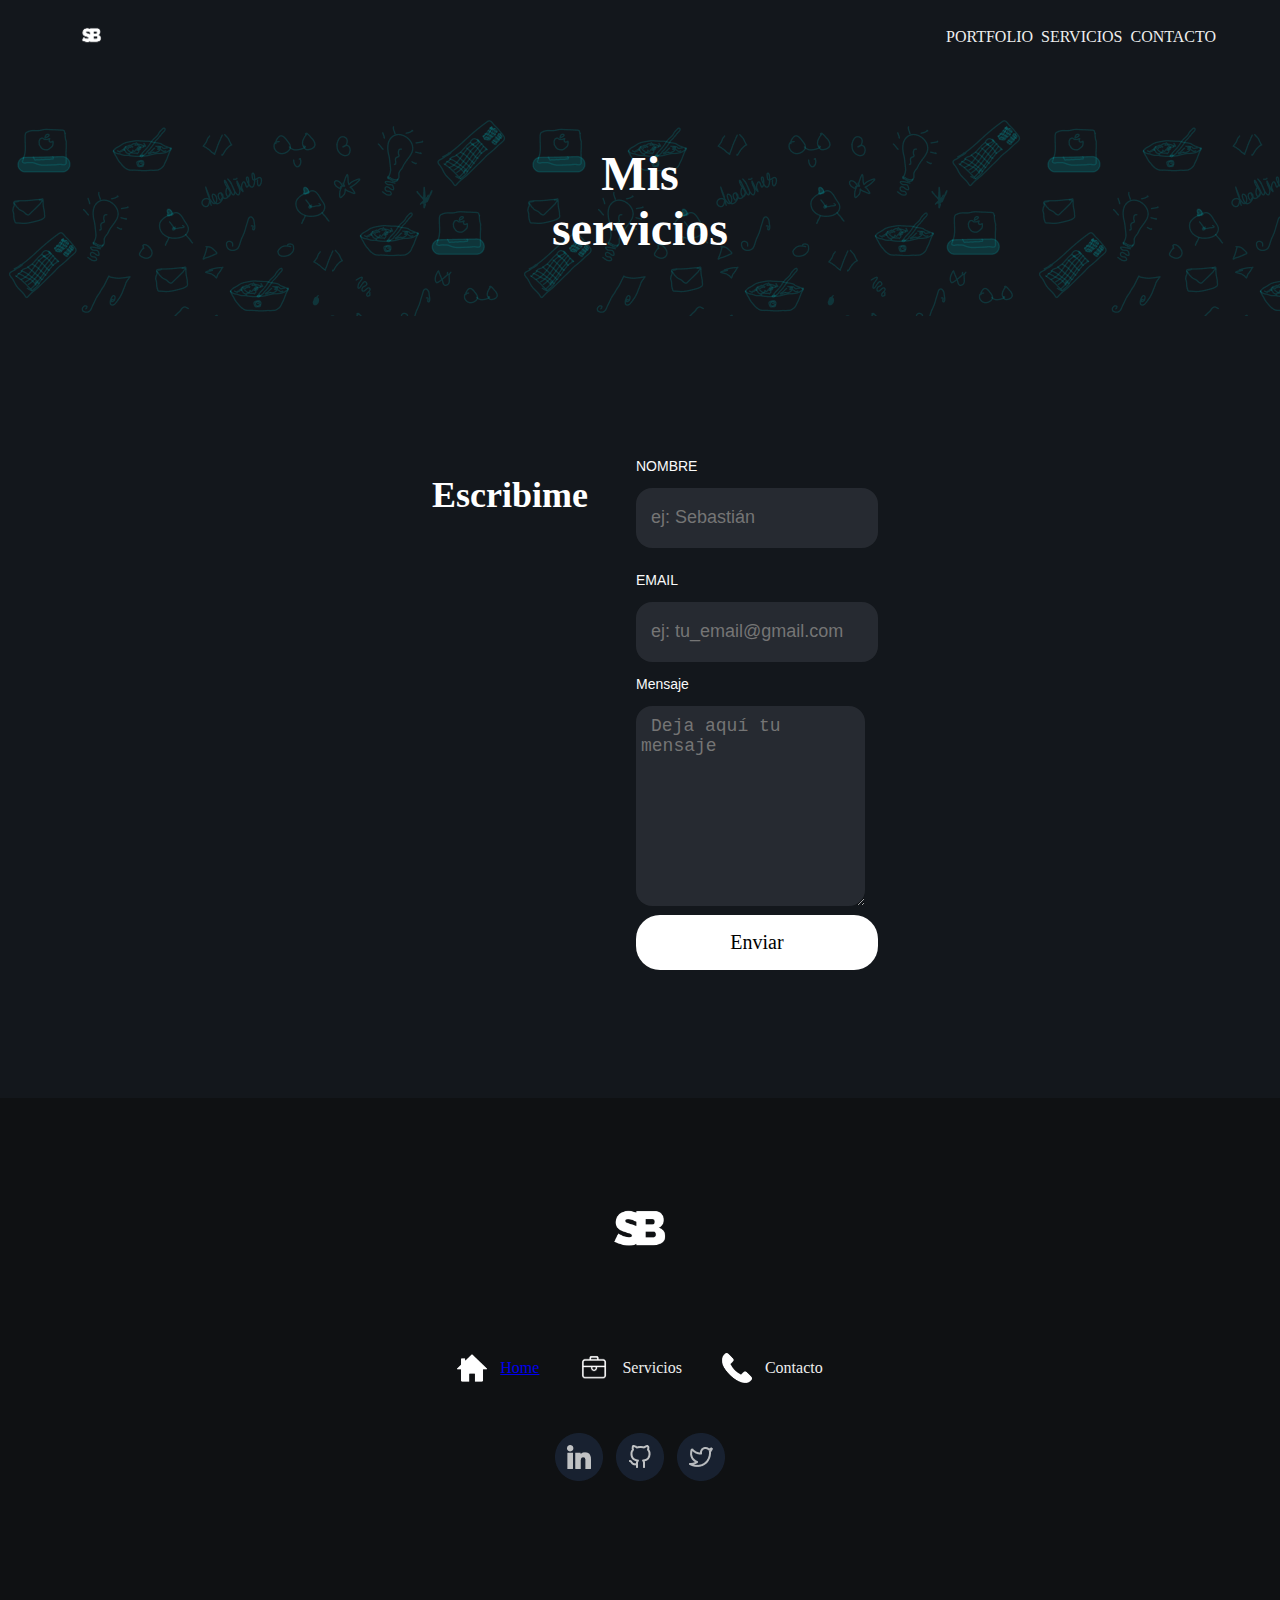
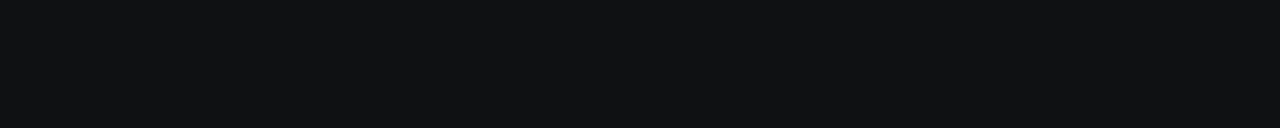
<file: index.html>
<!DOCTYPE html>
<html lang="en">

<head>
    <meta charset="UTF-8">
    <meta http-equiv="X-UA-Compatible" content="IE=edge">
    <meta name="viewport" content="width=device-width, initial-scale=1.0">
    <title>IlBake</title>


    <script defer src="./componentes/header.js"></script>
    <link rel="stylesheet" href="./componentes/header.css">

    <script defer src="./componentes/contact.js"></script>
    <link rel="stylesheet" href="./componentes/contact.css">

    <script defer src="./componentes/footer.js"></script>
    <link rel="stylesheet" href="./componentes/footer.css">

    <script defer src="./pages/services.js"></script>
    <link rel="stylesheet" href="./pages/services.css">

    <script defer src="./pages/index.js"></script>
    <link rel="stylesheet" href="./pages/index.css">
</head>

<body>
    <header class="header-section"></header>
    <section class="bienvenida">
        <template id="template-welcome">
            <div class="bienvenida-ver">
                <h1 class="template-welcome__name"></h1>
                <img class="imagen-prueba" src="./img/cohete.png" alt="">
            </div>
        </template>
    </section>

    <section class="presentacion">
        <template id="presentation">
            <div class="contenedor-presentation">
                <div class="contenedor-presentation-me">
                    <h1 class="contenedor-presentation__title"></h1>
                    <p class="contenedor-presentation__about-me"></p>
                </div>
                <img class="contenedor-presentation__img" src="" alt="">
            </div>
        </template>
    </section>
    <div class="contenedor-servicios">
        <h2 class="servicios">Mis<br>servicios</h2>
        <section class="service">
            <template id="contenedor-service">
                <div class="card">
                    <img src="" alt="" class="card-img">
                    <h3 class="card-title"></h3>
                    <p class="card-description">
                    </p>
                </div>
            </template>
        </section>
    </div>
    <div class="form-div"></div>
    <footer class="contenedor-footer">
    </footer>
</body>

</html>
</file>
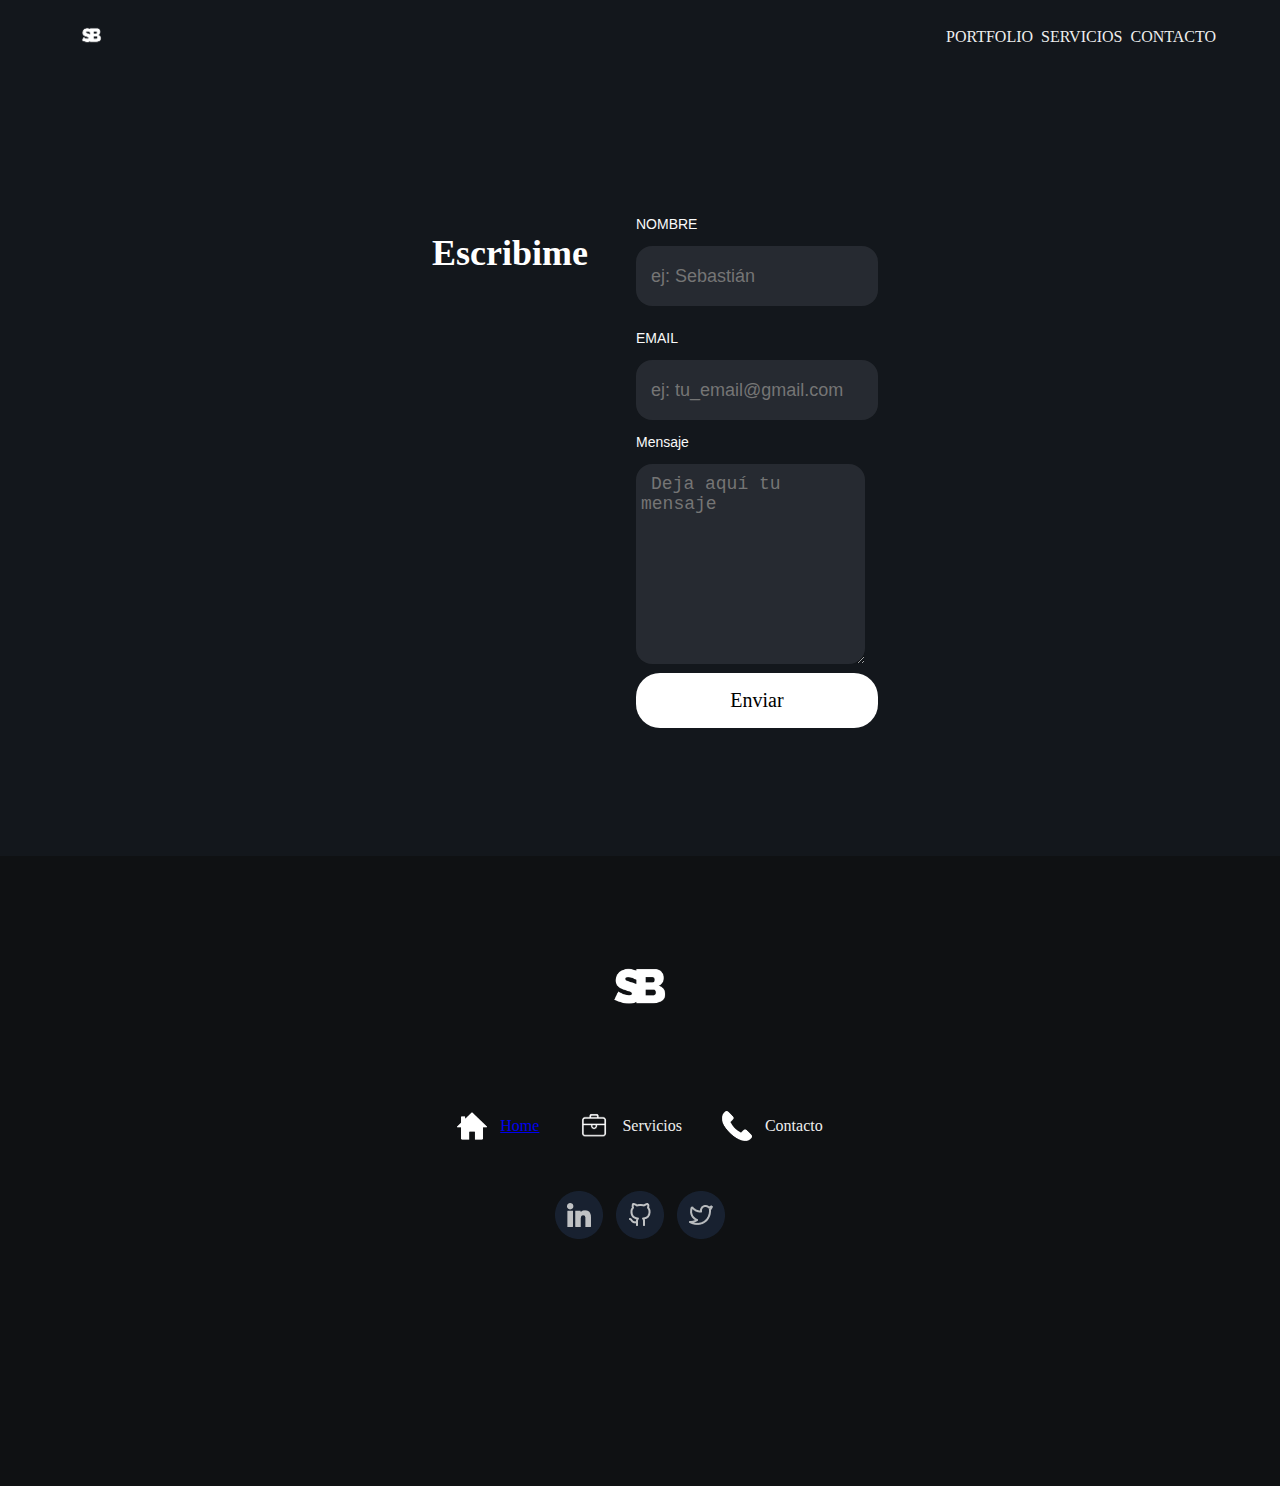
<file: contact.html>
<!DOCTYPE html>
<html lang="en">

<head>
    <meta charset="UTF-8">
    <meta http-equiv="X-UA-Compatible" content="IE=edge">
    <meta name="viewport" content="width=device-width, initial-scale=1.0">
    <title>Contacto</title>

    <!-- cosas del header -->
    <script defer src="./componentes/header.js"></script>
    <link rel="stylesheet" href="./componentes/header.css">

    <script defer src="./componentes/contact.js"></script>
    <link rel="stylesheet" href="./componentes/contact.css">



    <!-- cosas del footer -->
    <script defer src="./componentes/footer.js"></script>
    <link rel="stylesheet" href="./componentes/footer.css">

    <script defer src="./pages/contacto.js"></script>
    <link rel="stylesheet" href="./pages/contacto.css">

</head>

<body>
    <header class="contacto-header"></header>
    <div class="form-div"></div>
    <section class="contenedor-footer"></section>
</body>

</html>
</file>
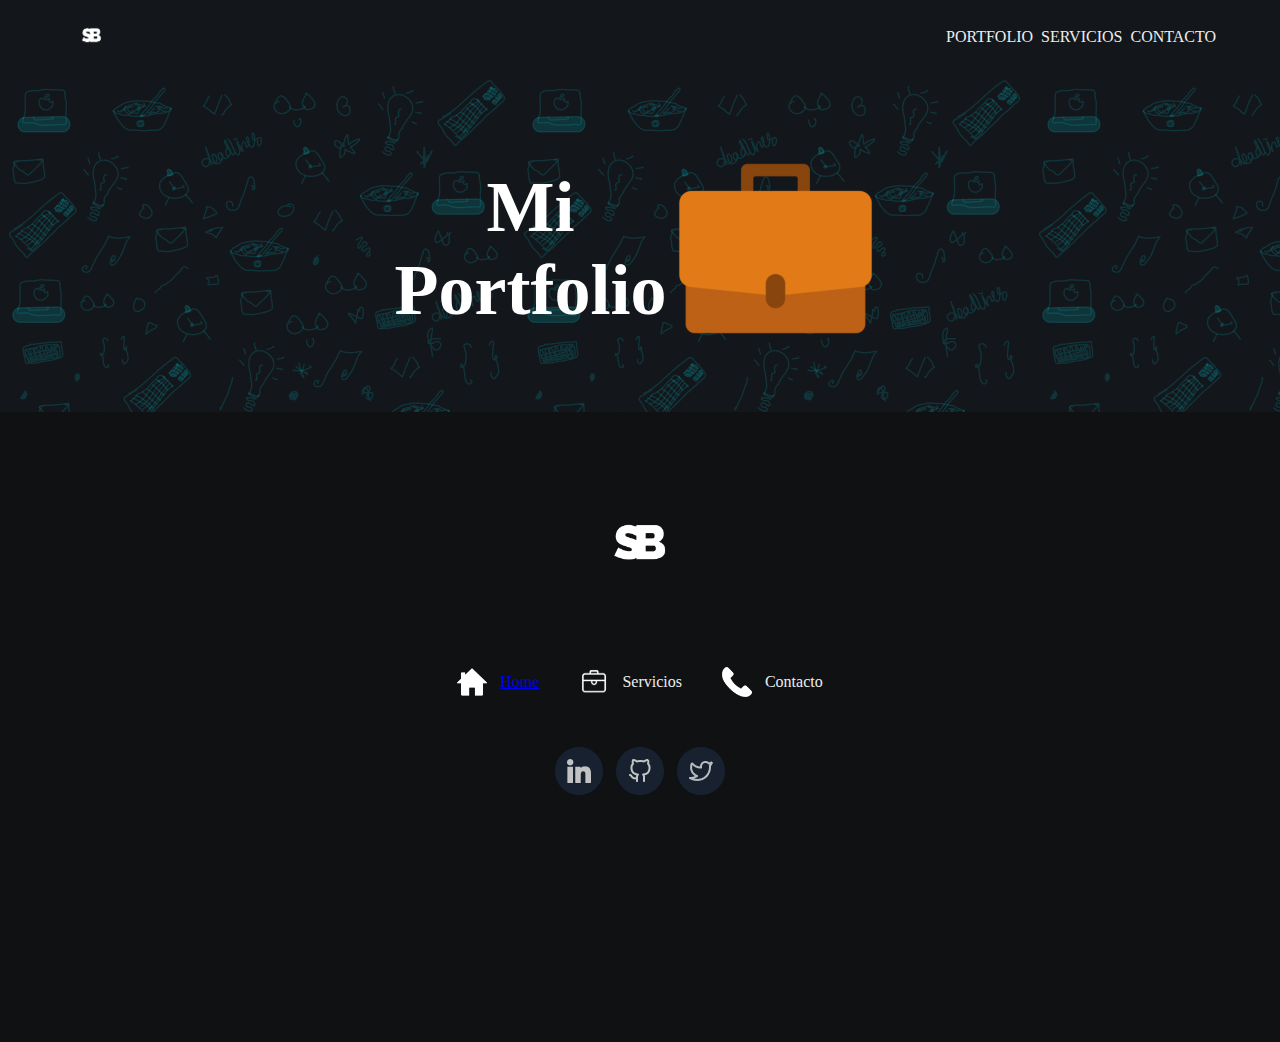
<file: portfolio.html>
<!DOCTYPE html>
<html lang="en">

<head>
    <meta charset="UTF-8">
    <meta http-equiv="X-UA-Compatible" content="IE=edge">
    <meta name="viewport" content="width=device-width, initial-scale=1.0">
    <title>Mi Portfolio</title>

    <!-- cosas del header -->
    <script defer src="./componentes/header.js"></script>
    <link rel="stylesheet" href="./componentes/header.css">

    <!-- cosas del footer -->
    <script defer src="./componentes/footer.js"></script>
    <link rel="stylesheet" href="./componentes/footer.css">

    <script defer src="./pages/portfolio.js"></script>
    <link rel="stylesheet" href="./pages/portfolio.css">

</head>

<body>
    <header class="portfolio-header"></header>

    <div class="contenedor-portfolio">
        <section class="mi-portfolio">
            <h2 class="portfolio-title">Mi<br> Portfolio</h2>
            <img class="portfolio-img" src="./img/image 1.png" alt="">
        </section>
        <section class="portfolio">
            <template id="contenedor-portfolio-dos">
                <div class="card">
                    <img src="./img/image-portfolio.png" alt="" class="portfolio-card_img">
                    <h3 class="portfolio-card_title">Trabjo 1</h3>
                    <p class="portfolio-card_description">Lorem ipsum dolor sit amet consectetur adipisicing elit. Sed
                        similique necessitatibus provident commodi? Cum cupiditate dolores illum vel rem odio architecto
                        perferendis hic assumenda magnam a cumque, ad quasi inventore!
                    </p>
                    <a class="portfolio-link" href="https://google.com.ar" target="_blank">Ver Aquí</a>
                </div>
            </template>
        </section>
    </div>
    <section class="portfolio-footer"></section>
</body>

</html>
</file>
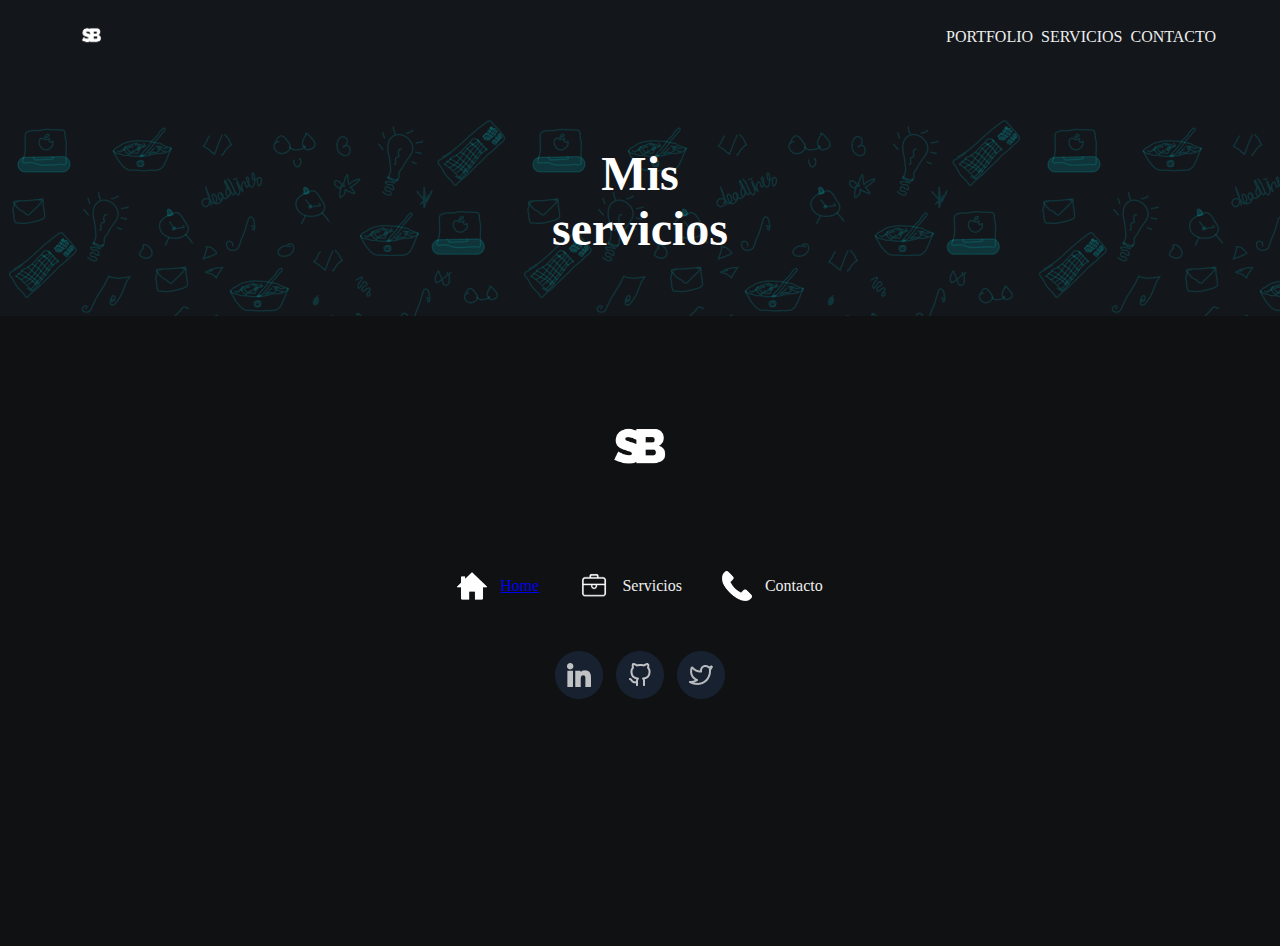
<file: services.html>
<!DOCTYPE html>
<html lang="en">

<head>
    <meta charset="UTF-8">
    <meta http-equiv="X-UA-Compatible" content="IE=edge">
    <meta name="viewport" content="width=device-width, initial-scale=1.0">
    <title>Mis Servicios</title>

    <!-- cosas del header -->
    <script defer src="./componentes/header.js"></script>
    <link rel="stylesheet" href="./componentes/header.css">

    <!-- cosas del footer -->
    <script defer src="./componentes/footer.js"></script>
    <link rel="stylesheet" href="./componentes/footer.css">

    <script defer src="./pages/services.js"></script>
    <link rel="stylesheet" href="./pages/services.css">

</head>

<body>
    <header class="contacto-header"></header>
    <div class="contenedor-servicios">
        <h2 class="servicios">Mis<br>servicios</h2>
        <section class="service">
            <template id="contenedor-service">
                <div class="card">
                    <img src="" alt="" class="card-img">
                    <h3 class="card-title"></h3>
                    <p class="card-description">
                    </p>
                </div>
            </template>
        </section>
    </div>
    <section class="contenedor-footer"></section>
</body>

</html>
</file>
<file: componentes/header.css>
* {
    box-sizing: border-box;
}

.header {
    display: flex;
    justify-content: space-between;
    align-items: center;
    padding: 5px 5%;
    font-family: "Poppins";
    font-weight: 400;
    background-color: #13171c;
}
.menu-hamburguesa {
    display: flex;
    flex-direction: column;
    align-content: space-around;
    gap: 5px;
}
.menu-hamburguesa__mobile {
    height: 5px;
    width: 30px;
    background-color: #eeeeee;
}
  
.logo__ilBake {
    width: 55px;
    height: 60px;
}
.menu-desktop {
    display: none;
}
  
@media (min-width: 680px) {
    .menu-hamburguesa {
      display: none;
}
    .menu-desktop {
      display: flex;
      justify-content: space-between;
      gap: 8px;
    }
    .menu-desktop__opciones {
      text-decoration: none;
      color: #eeeeee;
    }   
}
  
.menu-oculto__contenedor {
    display: none;
    flex-direction: column;
    height: 100vh;
    width: 100%;
    position: absolute;
    top: 0;
    left: 0;
    right: 0;
    bottom: 0;
    background-color: rgba(0, 0, 0);
    color: #eeeeee;
    font-family: "Poppins";
    border: inset 8px #c23dd4;
}
  
.menu-oculto__contenedor-de-boton {
    text-align: end;
    padding: 1.5rem;
}
  
.menu-oculto__boton-cerrar {
    border: none;
    color: #eeeeee;
    font-family: "Poppins";
    font-weight: 100;
    font-size: 40px;
    background-color: black;
    margin: 0px;
    transform: rotate(45deg);
}
  
.menu-oculto-contenedor__opciones {
    display: flex;
    flex-direction: column;
    align-items: center;
    justify-content: center;
    gap: 3rem;
    width: 100%;
    height: 100%;
}
  
.menu-oculto__opciones {
    text-decoration: none;
    font-size: 2rem;
    color: #eeeeee;
}
  
@media (min-width: 680px) {
    .menu-oculto__contenedor {
      display: none;
    }
}
</file>
<file: componentes/contact.css>
* {
    box-sizing: border-box;
}

body{
    margin: 0;
}


.form__container-title{
    font-weight: 700;
    font-size: 36px;
    margin-left: 30px;
}

@media (min-width: 680px) {
    .form-title {
      font-weight: 700;
      font-size: 50px;
    }
  }
.form {
    background: rgba(3, 4, 3, 0.8);
    height: 100%;
    padding: 3rem;
    display: flex;
    flex-direction: column;
    justify-content: center;
    align-items: center;
    font-family: "Poppins";
    background-color: #13171c;
    color: #ffffff;
}

@media (min-width: 680px) {
    .form__container {
      display: flex;
      flex-direction: row;
      gap: 3rem;
      align-items: flex-start;
      padding: 5rem;
    }
  }

.form__container-form{
    display: flex;
    flex-direction: column;
}

.label-name-email{
    display: flex;
    flex-direction: column;
    gap: 10px;
    width: 100%;
}

.form__container-form-name {
    font-size: 14px;
    color: #FAFAFA;
    font-weight: 400;
    font-family: 'Montserrat', sans-serif;
}



.form__container-form-input {
    background-color: rgba(57, 62, 70, 0.5);
    border-radius: 16px;
    border: none;
    color: #ffffff;
    padding: 10px 5px;
    text-indent: 10px;
    font-size: 18px;
    height: 60px;
}
.form__container-form-textarea{
    background-color: rgba(57, 62, 70, 0.5);
    border-radius: 16px;
    border: none;
    color: #ffffff;
    padding: 10px 5px;
    text-indent: 10px;
    font-size: 18px;
    height: 200px;
    width: 229px;
}

.button_send {
    background-color: white;
    width: 100%;
    height: 55px;
    border-radius: 24px;
    font-family: "Poppins";
    font-size: 20px;
    border: none;
    margin-top: 5px;
}
</file>
<file: componentes/footer.css>
.pie-pagina {
    padding: 55px;
    height: 70vh;
    background-color: #0f1113;
    font-family: "Poppins";
    color: #eeeeee;
    display: flex;
    flex-direction: column;
    align-items: center;
    gap: 50px;
  }

  .footer__section {
    display: flex;
    flex-direction: column;
    align-items: center;
    justify-content: center;
    gap: 20px;
  }
  
  @media (min-width: 680px) {
    .footer__section {
      flex-direction: row;
      gap: 40px;
    }
  }
  
  .logo-seba {
    width: 150px;
    display: flex;
    flex-direction: column;
    align-items: center;
    justify-content: center;
    gap: 20px;
  }
  
  .footer__container-icon{
    display: flex;
    flex-direction: row;
  }
  
  .footer__container-icon-and-text,
  .footer__container-social-icons {
    display: flex;
    flex-direction: row;
    gap: 13px;
    align-items: center;
  }
  
  .footer__icon-text {
    text-decoration: none;
    color: #eeeeee;
  }
  
  .footer__icon {
    width: 30px;
    height: 30px;
  }
</file>
<file: pages/services.css>
* {
    box-sizing: border-box;
}

body {
    margin: 0;
    font-family: "Poppins";   
    background-color: #13171c; 
    color: white;
}

.service {
    /*background-color: url(../img/fondo-cards.png);*/
    display: flex;
    flex-direction: column;
    justify-content: center;
    align-items: center;
    text-align: center;
    gap: 1rem;
    padding-bottom: 20px;
}

@media (min-width: 680px){
    .service{
        display: flex;
        flex-direction: row;
        gap: 2rem;
    }
}

.servicios {
    font-size: 3rem;
    display: flex;
    justify-content: center;
    justify-items: center;
    align-items: center;
    text-align: center;
    padding-top: 2rem;
}




.contenedor-servicios{
    background-image: url(../img/fondo-cards.png);
}

.contenedor-service {
    height: 100%;
    display: flex;
    flex-direction: column;
    justify-content: center;
    align-items: center;
    text-align: center;
    padding: 2rem;
}

.card {
    background-color: rgba(57, 62, 70, 0.5);
    padding: 2rem;
    border-radius: 16px;
    text-decoration: none;
    display: flex;
    max-width: 300px;
    text-align: center;
    flex-direction: column;
    justify-content: center;
    gap: 5px;
}

.card-img {
    object-fit: cover;
    width: 100%;
    height: 140px;
}
</file>
<file: pages/index.css>
* {
    box-sizing: border-box;
}

body {
    margin: 0;
    font-family: "Poppins";
    background-color: #13171c;
    color: white;
}
.bienvenida-ver {
    height: 100%;
    /*margin: 72px 42px;*/
    text-align: center;
    font-family: "Open Sans";
    font-size: 48px;
    color: white;
    display: flex;
    flex-direction: column;
    text-align: center;
    align-items: center;
    gap: 40px;
    font-size: 30px;
}

@media (min-width:680px){
    .bienvenida-ver{
        padding: 10rem 7rem;
        flex-direction: row;
        justify-content: space-around;
        text-align: start;
        gap: 40px;
    }
}
.imagen-prueba{
    width: 219px;
    height: 211px;
    margin-top: -77px;
    margin-left: -57px;
}
@media (min-width: 680px){
    .imagen-prueba {
        display: flex;
        align-items: center;
    }
}

.result-item-content {
    width: 375px;
    height: 789px;
}

.template-welcome__name {
    width: 288px;
    height: 225px;
    font-family: 'Poppins';
    font-style: normal;
    font-size: 60px;
    line-height: 75px;
    text-align: center;

}




.contenedor-presentation {
    height: 100%;
    font-family: 'Poppins';
    font-style: normal;
    display: flex;
    flex-direction: column;
    justify-content: center;
    align-items: center;
    background-color: #192130;
    gap: 3rem;
    padding: 5rem 2rem;
}

@media (min-width: 680px){
    .contenedor-presentation{
        flex-direction: row;
        justify-content: space-around;
        text-align: start;
        gap: 3rem;

    }
}

.contenedor-presentation__title{
    font-size: 2rem;
    text-align: start;
    margin: 0px;
    color:aqua;
}
@media (min-width: 680px){
    .contenedor-presentation__title{
        font-size: 45px;
        margin: 0px;
        text-align: start;
    }
}


.contenedor-presentation__about-me{
    font-size: 1rem;
    color: rgba(238, 238, 238, 0.75);
    
}

@media (min-width: 680px){
    .contenedor-presentation__about-me{
        max-width: 550px;
        font-size: 20px;
    }
}


.contenedor-presentation__img{
    height: 300px;
}

/* .service {
    background-image: url(/img/fondo-de-cards.png);
    display: flex;
    flex-direction: column;
    justify-content: center;
    align-items: center;
    text-align: center;
    gap: 1rem;
    padding-bottom: 20px;
}

.servicios {
    font-size: 3rem;
}

.contenedor-service {
    height: 100%;
    display: flex;
    flex-direction: column;
    justify-content: center;
    align-items: center;
    text-align: center;
    padding: 2rem;
}

.card {
    background-color: rgba(57, 62, 70, 0.5);
    padding: 2rem;
    border-radius: 16px;
    text-decoration: none;
    display: flex;
    max-width: 300px;
    text-align: center;
    flex-direction: column;
    justify-content: center;
    gap: 5px;
}
 */
</file>
<file: pages/contacto.css>
/* .form-div {
    display: flex;
    text-align: center;
    flex-direction: column;
    justify-content: center;
    background-color: #13171c;
    color: #ffffff;
    padding: 3rem;
    height: 100%;
}
 */
</file>
<file: pages/portfolio.css>
* {
    box-sizing: border-box;
}

body {
    margin: 0;
    font-family: "Poppins";   
    background-color: #13171c; 
    color: white;
}

.portfolio {
    
    display: flex;
    flex-direction: column;
    justify-content: center;
    align-items: center;
    text-align: center;
    gap: 1rem;
    padding-bottom: 20px;
}

@media (min-width: 680px){
    .portfolio{
        display: flex;
        flex-direction: row;
        gap: 2rem;
    }
}

.contenedor-portfolio {
    background-image: url(../img/fondo-cards.png);
}

.mi-portfolio {
    font-size: 3rem;
    display: grid;
    justify-content: center;
    justify-items: center;
    align-items: center;
    text-align: center;
    padding-top: 2rem;
}
@media (min-width: 680px){
.mi-portfolio {
    font-size: 3rem;
    display: flex;
    justify-content: center;
    justify-items:center;
    align-items:center;
    text-align: center;
    padding-top: 2rem;
    
 }
}



.contenedor-servicios{
    background-image: url(../img/fondo-cards.png);
}

.contenedor-service {
    height: 100%;
    display: flex;
    flex-direction: column;
    justify-content: center;
    align-items: center;
    text-align: center;
    padding: 2rem;
}

.card {
    background-color: rgba(57, 62, 70, 0.5);
    padding: 2rem;
    border-radius: 16px;
    text-decoration: none;
    display: flex;
    max-width: 300px;
    text-align: center;
    flex-direction: column;
    justify-content: center;
    gap: 5px;
}

.card-img {
    object-fit: cover;
    width: 100%;
    height: 140px;
}
</file>
